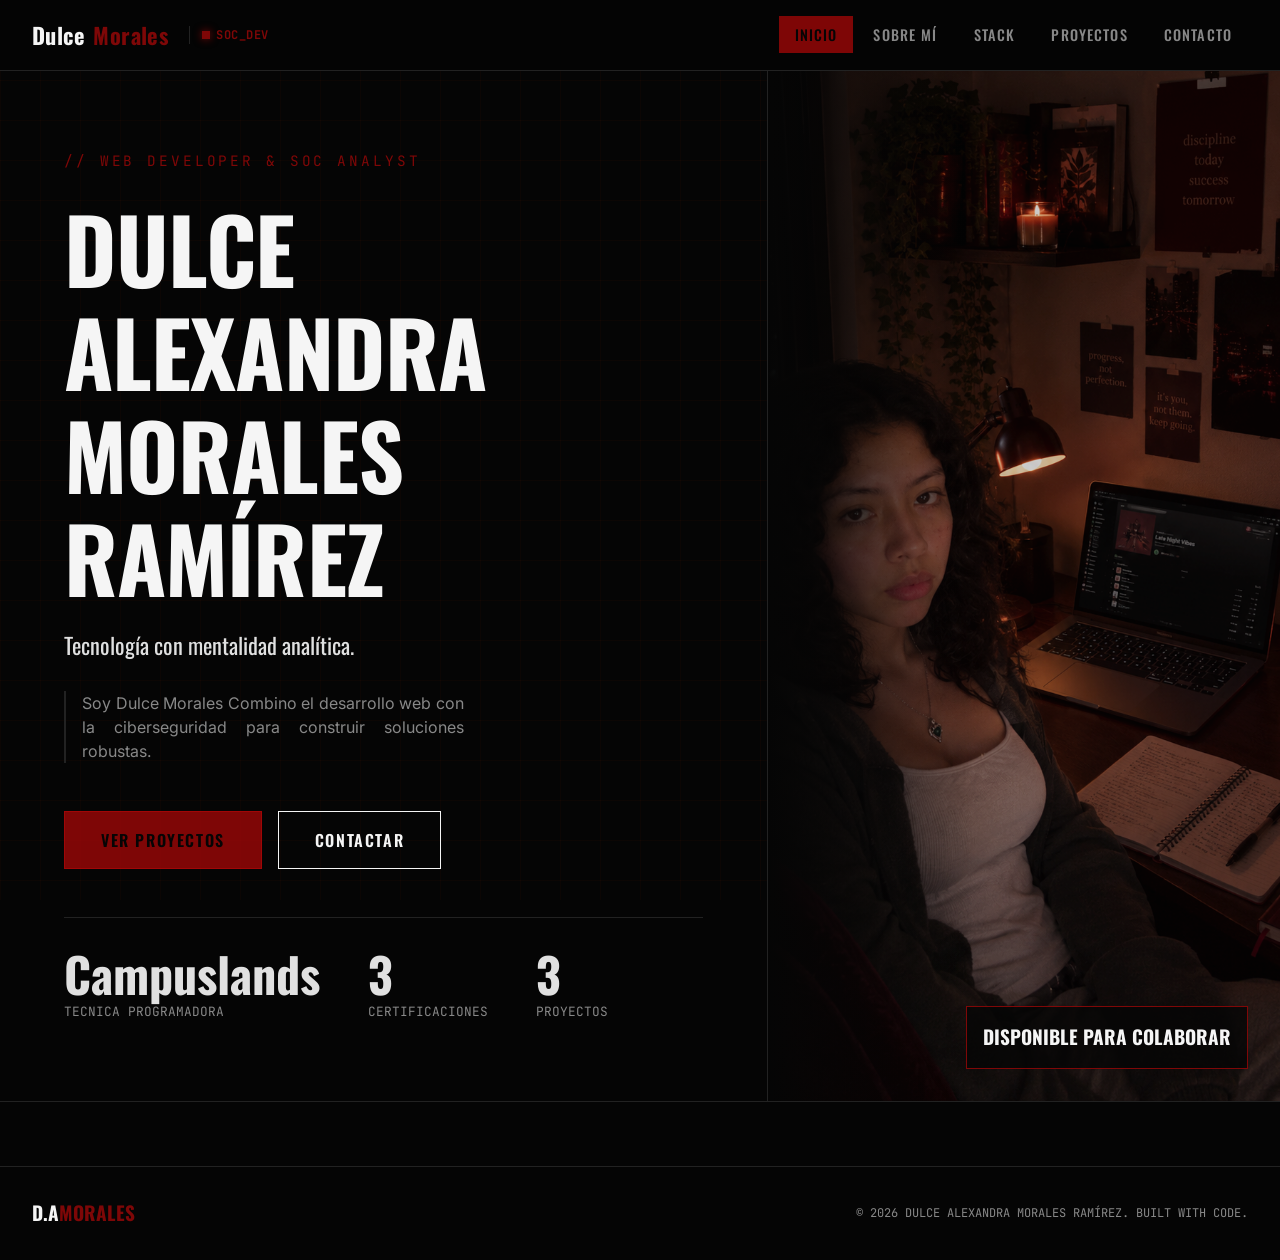
<file: index.html>
<!DOCTYPE html>
<html lang="es">
    <head>
        <meta charset="UTF-8">
        <meta name="viewport" content="width=device-width, initial-scale=1.0">
        <meta name="description" content="Dulce Alexandra Morales Ramírez - Web Developer & SOC Analyst. Construyo software seguro y funcional.">
        <meta name="theme-color" content="#050505">
        <title>Inicio | Dulce Morales</title>
        <script src="./js/includes.js" defer></script>
        <link rel="stylesheet" href="./css/home.css">
    </head>
    <body>
        <div id="navbar"></div>
        <main id="app">
            <div class="page-view" id="view-home">
                <div class="hero-view">
                    <div class="hero-left">
                        <span class="hero-microtag">// WEB DEVELOPER &amp; SOC ANALYST</span>
                        <h1 class="hero-title">Dulce ALEXANDRA Morales RAMÍREZ</h1>
                        <p class="hero-subtitle">Tecnología con mentalidad analítica.</p>
                        <p class="hero-tagline">Soy Dulce Morales Combino el desarrollo web con la ciberseguridad para construir soluciones robustas.</p>
                        <div class="hero-cta">
                            <a class="btn btn-primary" href="./pages/projects.html">Ver Proyectos</a>
                            <a class="btn btn-secondary" href="./pages/contact.html">Contactar</a>
                        </div>
                        <div class="hero-stats">
                            <div class="stat-item">
                                <div class="stat-num">Campuslands</div>
                                <span class="stat-label">Tecnica Programadora</span>
                            </div>
                            <div class="stat-item">
                                <div class="stat-num">3</div>
                                <span class="stat-label">Certificaciones</span>
                            </div>
                            <div class="stat-item">
                                <div class="stat-num">3</div>
                                <span class="stat-label">Proyectos</span>
                            </div>
                        </div>
                    </div>
                    <div class="hero-right">
                        <!-- Imagen representativa de código/tecnología con filtro B&N -->
                        <img alt="De mí" class="hero-img" src="./images/espaciodetrabajo.png"/>
                        <div class="hero-info-label">
                            <strong>DISPONIBLE PARA COLABORAR</strong>
                        </div>
                    </div>
                </div>
            </div>
        </main>
        <div id="footer"></div>
        <script src="./js/components.js" defer></script>
        <script src="./js/navigation.js" defer></script>
        <script src="./js/app.js" defer></script>
    </body>
</html>
</file>
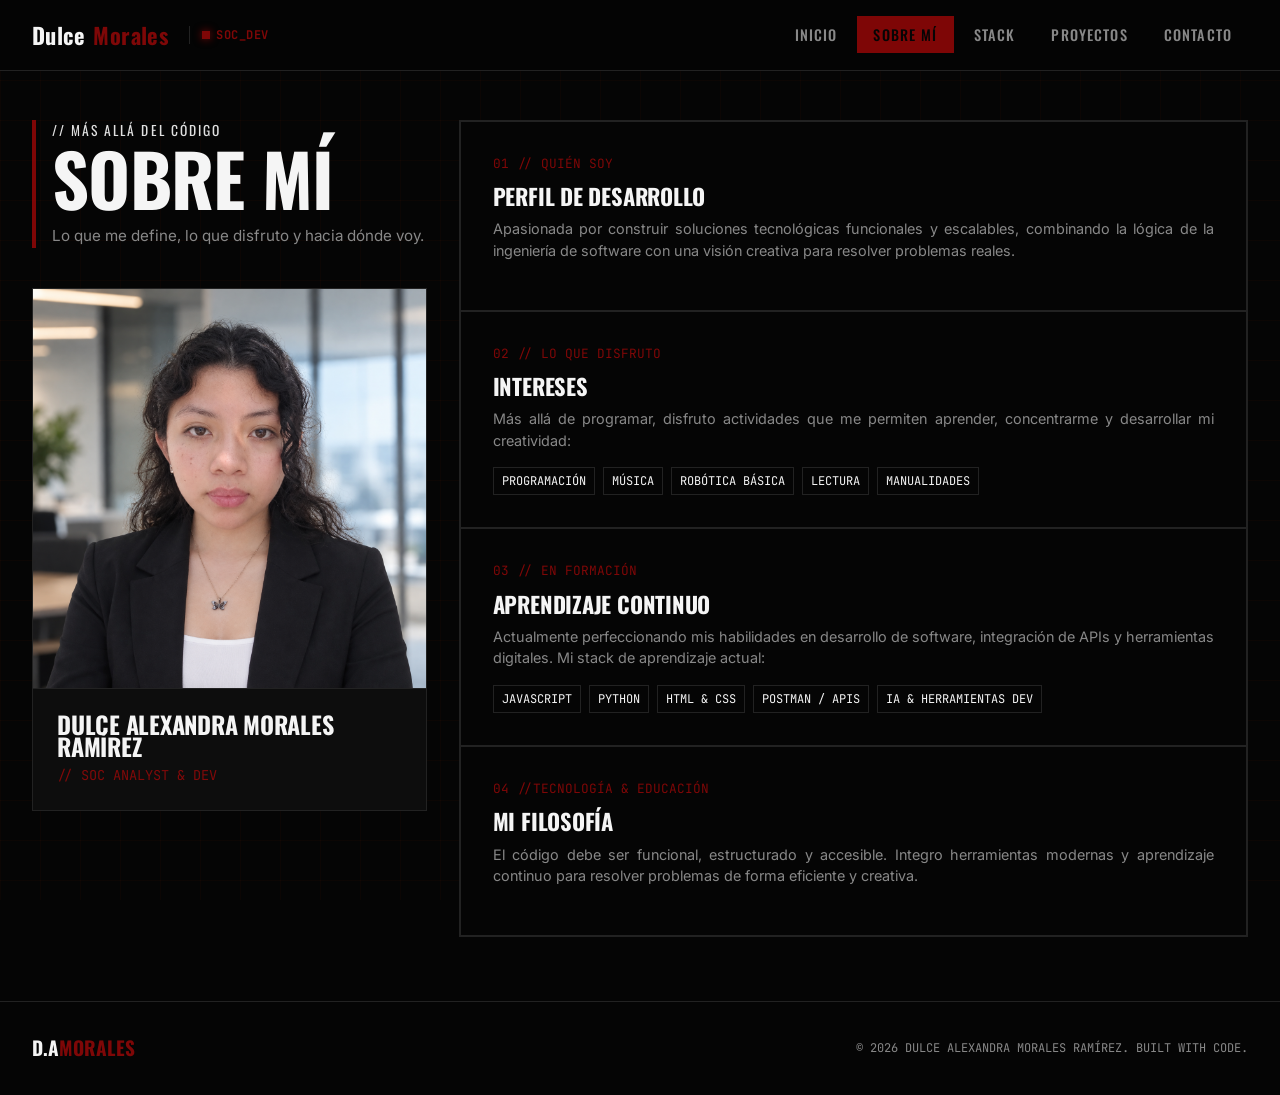
<file: pages/aboutme.html>
<!DOCTYPE html>
<html lang="es">
    <head>
        <meta charset="UTF-8">
        <meta name="viewport" content="width=device-width, initial-scale=1.0">
        <meta name="description" content="Dulce Alexandra Morales Ramírez - Web Developer & SOC Analyst. Construyo software seguro y funcional.">
        <meta name="theme-color" content="#050505">
        <title>Sobre Mí | Dulce Morales</title>
        <script src="../js/includes.js" defer></script>
        <link rel="stylesheet" href="../css/aboutme.css">
    </head>
    <body>
        <div id="navbar"></div>
        <main id="app">
            <div class="page-view" id="view-about">
                <div class="container">
                    <div class="about-grid">
                        <div class="about-profile-column">
                            <div class="section-header">
                                <span class="section-tag">// MÁS ALLÁ DEL CÓDIGO</span>
                                <h2 class="section-title">Sobre Mí</h2>
                                <p class="section-subtitle">Lo que me define, lo que disfruto y hacia dónde voy.</p>
                            </div>
                            <aside class="about-sidebar">
                                <div class="about-img-wrap">
                                    <img alt="Dulce Morales working" src="../images/fotoformal.png"/>
                                </div>
                                <div class="about-sidebar-info">
                                    <h3>Dulce Alexandra Morales Ramírez</h3>
                                    <span>// SOC ANALYST &amp; DEV</span>
                                </div>
                            </aside>
                        </div>
                        <div class="about-modules">
                            <div class="module-card">
                                <span class="module-tag">01 // QUIÉN SOY</span>
                                <h4>PERFIL DE DESARROLLO</h4>
                                <p>
                                    Apasionada por construir soluciones tecnológicas funcionales y escalables, 
                                    combinando la lógica de la ingeniería de software con una visión creativa 
                                    para resolver problemas reales.
                                </p>
                            </div>
                            <div class="module-card">
                                <span class="module-tag">02 // LO QUE DISFRUTO</span>
                                <h4>Intereses</h4>
                                <p>Más allá de programar, disfruto actividades que me permiten aprender, concentrarme y desarrollar mi creatividad:</p>
                                <ul class="module-list">
                                    <li>Programación</li>
                                    <li>Música</li>
                                    <li>Robótica Básica</li>
                                    <li>Lectura</li>
                                    <li>Manualidades</li>
                                </ul>
                            </div>
                            <div class="module-card">
                                <span class="module-tag">03 // EN FORMACIÓN</span>
                                <h4>Aprendizaje Continuo</h4>
                                <p>Actualmente perfeccionando mis habilidades en desarrollo de software, integración de APIs y herramientas digitales. Mi stack de aprendizaje actual:</p>
                                <ul class="module-list">
                                    <li>JavaScript</li>
                                    <li>Python</li>
                                    <li>HTML &amp; CSS</li>
                                    <li>POSTMAN / APIs</li>
                                    <li>IA &amp; HERRAMIENTAS DEV</li>
                                </ul>
                            </div>
                            <div class="module-card">
                                <span class="module-tag">04 //TECNOLOGÍA &amp; EDUCACIÓN</span>
                                <h4>Mi Filosofía</h4>
                                <p>El código debe ser funcional, estructurado y accesible. Integro herramientas modernas y aprendizaje continuo para resolver problemas de forma eficiente y creativa.</p>
                            </div>
                        </div>
                    </div>
                </div>
            </div>
        </main>
        <div id="footer"></div>
        <script src="../js/components.js" defer></script>
        <script src="../js/navigation.js" defer></script>
        <script src="../js/app.js" defer></script>
    </body>
</html>
</file>
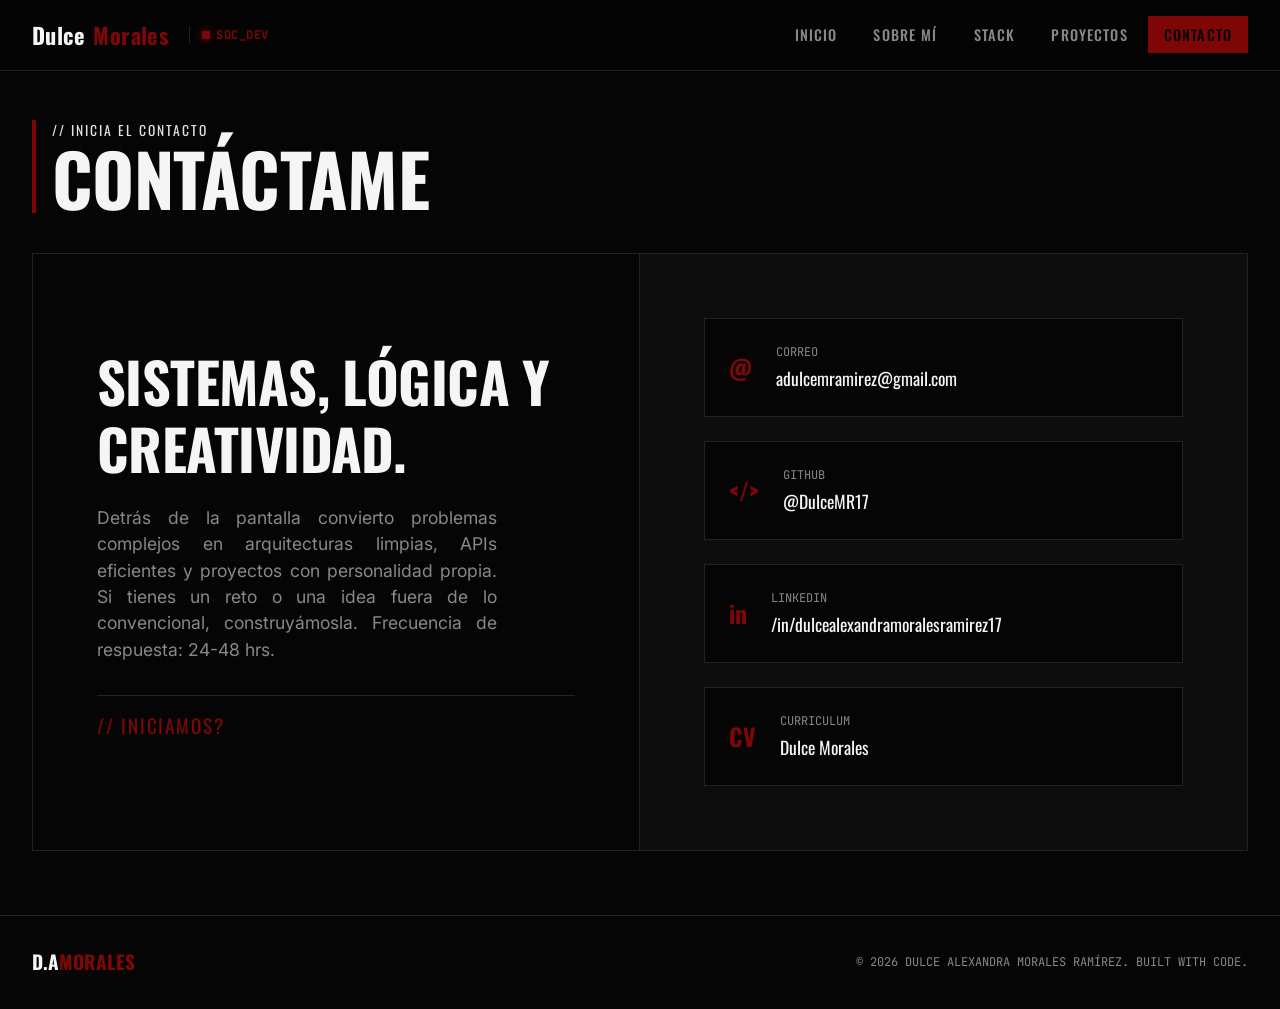
<file: pages/contact.html>
<!DOCTYPE html>
<html lang="es">
    <head>
        <meta charset="UTF-8">
        <meta name="viewport" content="width=device-width, initial-scale=1.0">
        <meta name="description" content="Dulce Alexandra Morales Ramírez - Web Developer & SOC Analyst. Construyo software seguro y funcional.">
        <meta name="theme-color" content="#050505">
        <title>Contacto | Dulce Morales</title>
        <script src="../js/includes.js" defer></script>
        <link rel="stylesheet" href="../css/contact.css">
    </head>
    <body>
        <div id="navbar"></div>
        <main id="app">
            <div class="page-view" id="view-contact">
                <div class="container">
                    <div class="section-header">
                        <span class="section-tag">// INICIA EL CONTACTO</span>
                        <h2 class="section-title">Contáctame</h2>
                    </div>
                    <div class="contact-grid">
                        <div class="contact-left">
                            <h2>SISTEMAS, LÓGICA Y CREATIVIDAD.</h2>
                            <p>
                                Detrás de la pantalla convierto problemas complejos en arquitecturas 
                                limpias, APIs eficientes y proyectos con personalidad propia. 
                                Si tienes un reto o una idea fuera de lo convencional, construyámosla.   
                                Frecuencia de respuesta: 24-48 hrs.
                            </p>
                            <span class="contact-cta">// INICIAMOS?</span>
                        </div>
                        <div class="contact-right">
                            <a class="contact-link" href="mailto:adulcemramirez@gmail.com">
                                <div class="icon">@</div>
                                <div class="info">
                                    <span class="label">CORREO</span>
                                    <span class="value">adulcemramirez@gmail.com</span>
                                </div>
                            </a>
                            <a class="contact-link" href="https://github.com/DulceMR17" rel="noopener" target="_blank">
                                <div class="icon">&lt;/&gt;</div>
                                <div class="info">
                                    <span class="label">GITHUB</span>
                                    <span class="value">@DulceMR17</span>
                                </div>
                            </a>
                            <a class="contact-link" href="https://www.linkedin.com/in/dulcealexandramoralesramirez17/" rel="noopener" target="_blank">
                                <div class="icon">in</div>
                                <div class="info">
                                    <span class="label">LINKEDIN</span>
                                    <span class="value">/in/dulcealexandramoralesramirez17</span>
                                </div>
                            </a>
                            <a class="contact-link" href="https://drive.google.com/file/d/1sRGhnqtcOQXgF7hhV7Q3Umm3taH9mLTA/view?usp=drive_link" rel="noopener" target="_blank">
                                <div class="icon">CV</div>
                                <div class="info">
                                    <span class="label">Curriculum</span>
                                    <span class="value">Dulce Morales</span>
                                </div>
                            </a>
                        </div>
                    </div>
                </div>
            </div>
        </main>
        <div id="footer"></div>
        <script src="../js/components.js" defer></script>
        <script src="../js/navigation.js" defer></script>
        <script src="../js/app.js" defer></script>
    </body>
</html>
</file>
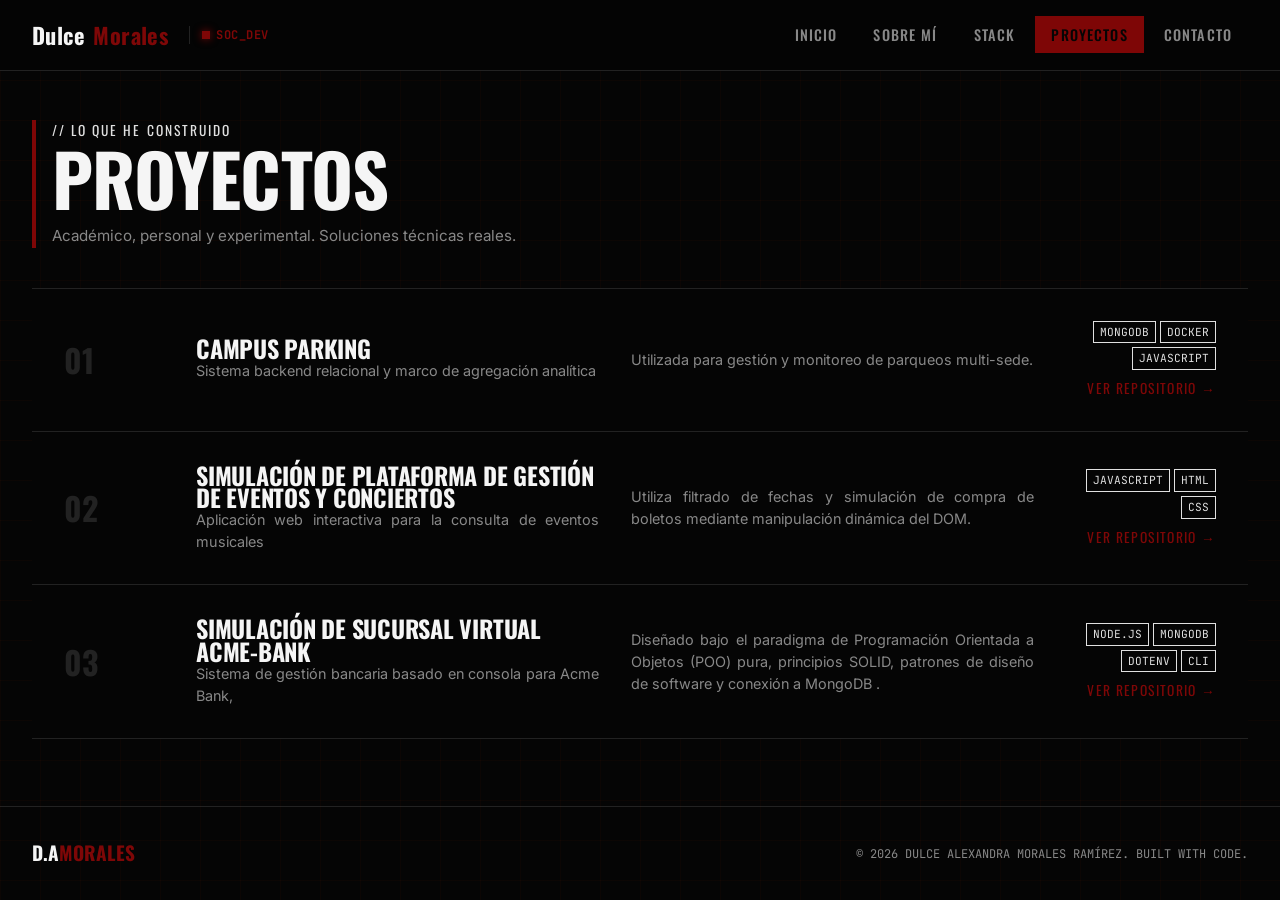
<file: pages/projects.html>
<!DOCTYPE html>
<html lang="es">
    <head>
        <meta charset="UTF-8">
        <meta name="viewport" content="width=device-width, initial-scale=1.0">
        <meta name="description" content="Dulce Alexandra Morales Ramírez - Web Developer & SOC Analyst. Construyo software seguro y funcional.">
        <meta name="theme-color" content="#050505">
        <title>Proyectos | Dulce Morales</title>
        <script src="../js/includes.js" defer></script>
        <link rel="stylesheet" href="../css/projects.css">
    </head>
    <body>
        <div id="navbar"></div>
        <main id="app">
            <div class="page-view" id="view-projects">
                <div class="container">
                    <div class="section-header">
                        <span class="section-tag">// LO QUE HE CONSTRUIDO</span>
                        <h2 class="section-title">Proyectos</h2>
                        <p class="section-subtitle">Académico, personal y experimental. Soluciones técnicas reales.</p>
                    </div>
                    <div class="projects-list">
                        <div class="project-item">
                            <div class="project-num">01</div>
                            <div>
                                <h3 class="project-name">Campus Parking</h3>
                                <p class="project-desc">Sistema backend relacional y marco de agregación analítica</p>
                            </div>
                            <p class="project-desc hide-mobile"> Utilizada para gestión y monitoreo de parqueos multi-sede.</p>
                            <div class="project-tech">
                                <div class="badges">
                                    <span class="badge">MongoDB</span>
                                    <span class="badge">Docker</span>
                                    <span class="badge">JavaScript</span>
                                </div>
                                <a class="project-link" href="https://github.com/DulceMR17/proyecto-parqueaderos-multisede.git">Ver Repositorio →</a>
                            </div>
                        </div>
                        <div class="project-item">
                            <div class="project-num">02</div>
                            <div>
                                <h3 class="project-name">Simulación de Plataforma de Gestión de Eventos y Conciertos</h3>
                                <p class="project-desc">Aplicación web interactiva para la consulta de eventos musicales</p>
                            </div>
                            <p class="project-desc hide-mobile">Utiliza filtrado de fechas y 
                                                        simulación de compra de boletos mediante manipulación dinámica del DOM.</p>
                            <div class="project-tech">
                                <div class="badges">
                                    <span class="badge">JavaScript</span>
                                    <span class="badge">HTML</span>
                                    <span class="badge">CSS</span>
                                </div>
                                <a class="project-link" href="https://github.com/DulceMR17/proyecto-gestion-conciertos.git">Ver Repositorio →</a>
                            </div>
                        </div>
                        <div class="project-item">
                            <div class="project-num">03</div>
                            <div>
                                <h3 class="project-name">Simulación de Sucursal Virtual ACME-Bank</h3>
                                <p class="project-desc">Sistema de gestión bancaria basado en consola para Acme Bank, </p>
                            </div>
                            <p class="project-desc hide-mobile">Diseñado bajo el paradigma de 
                                                        Programación Orientada a Objetos (POO) pura, principios SOLID, patrones de diseño de software y conexión a MongoDB .</p>
                            <div class="project-tech">
                                <div class="badges">
                                    <span class="badge">Node.JS</span>
                                    <span class="badge">MongoDB</span>
                                    <span class="badge">Dotenv</span>
                                    <span class="badge">CLI</span>
                                </div>
                                <a class="project-link" href="https://github.com/DulceMR17/sucursal-virtual-acme-bank.git">Ver Repositorio →</a>
                            </div>
                        </div>
                    </div>
                </div>
            </div>
        </main>
        <div id="footer"></div>
        <script src="../js/components.js" defer></script>
        <script src="../js/navigation.js" defer></script>
        <script src="../js/app.js" defer></script>
    </body>
</html>
</file>
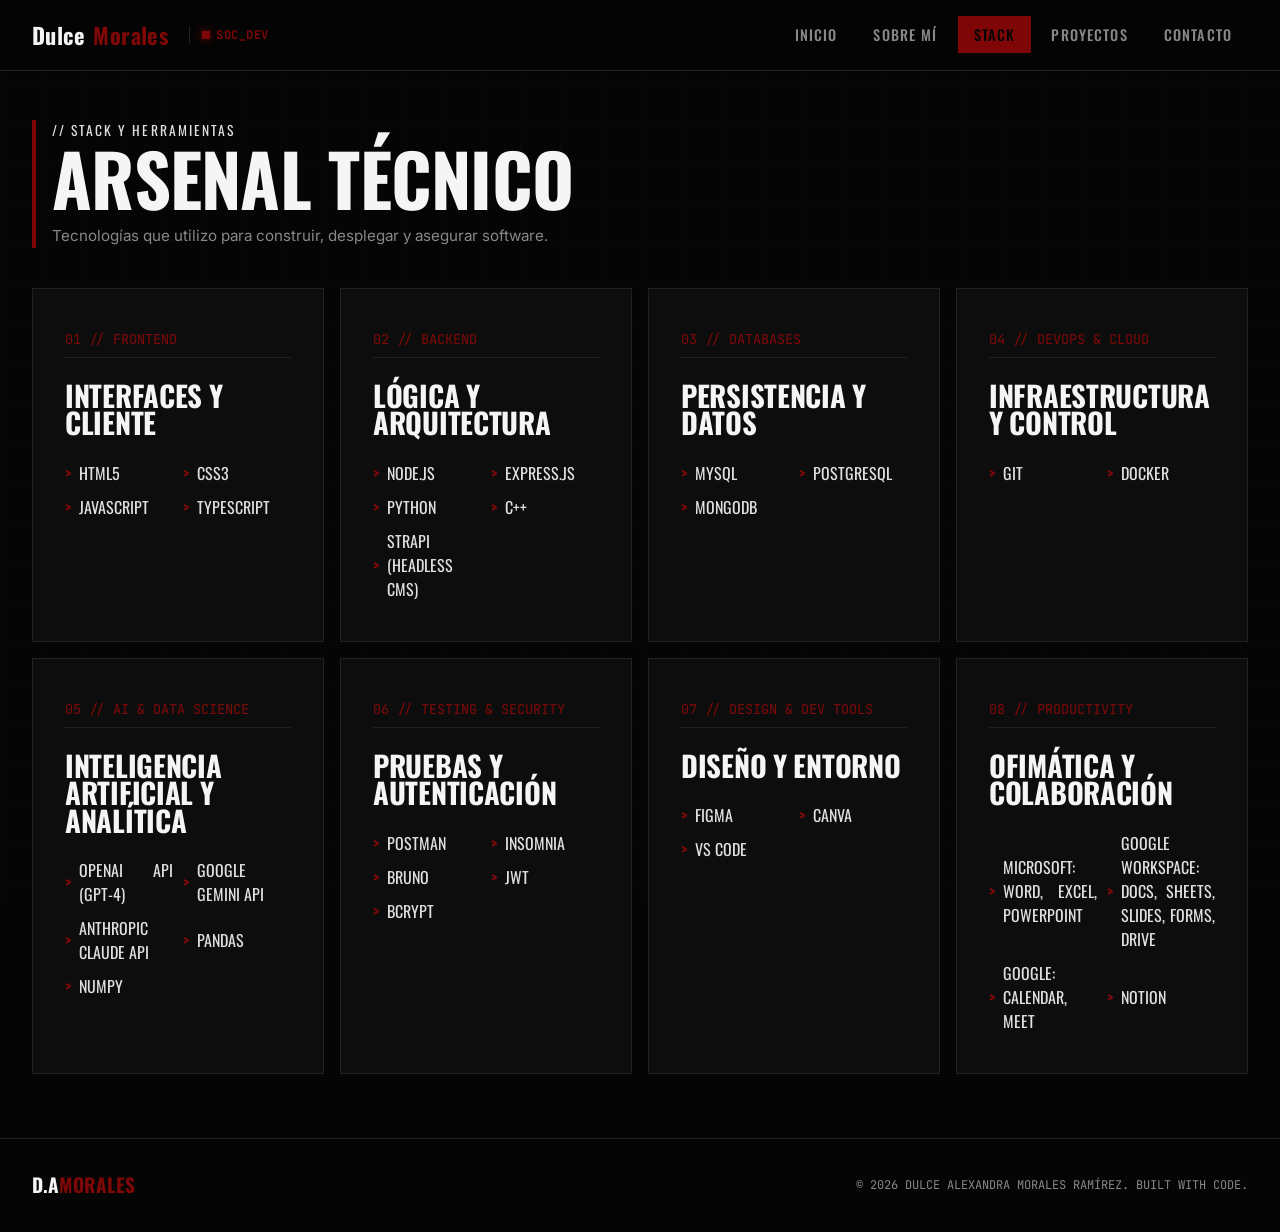
<file: pages/stack.html>
<!DOCTYPE html>
<html lang="es">
    <head>
        <meta charset="UTF-8">
        <meta name="viewport" content="width=device-width, initial-scale=1.0">
        <meta name="description" content="Dulce Alexandra Morales Ramírez - Web Developer & SOC Analyst. Construyo software seguro y funcional.">
        <meta name="theme-color" content="#050505">
        <title>Stack | Dulce Morales</title>
        <script src="../js/includes.js" defer></script>
        <link rel="stylesheet" href="../css/stack.css">
    </head>
    <body>
        <div id="navbar"></div>
        <main id="app">
            <div class="page-view" id="view-stack">
                <div class="container">
                    <div class="section-header">
                        <span class="section-tag">// STACK Y HERRAMIENTAS</span>
                        <h2 class="section-title">Arsenal Técnico</h2>
                        <p class="section-subtitle">Tecnologías que utilizo para construir, desplegar y asegurar software.</p>
                    </div>
                    <div class="stack-grid">
                            <!-- 01 FRONTEND -->
                            <div class="stack-card">
                                <span class="card-num">01 // FRONTEND</span>
                                <h3>Interfaces y Cliente</h3>
                                <ul class="tech-list">
                                    <li>HTML5</li>
                                    <li>CSS3</li>
                                    <li>JavaScript</li>
                                    <li>TypeScript</li>
                                </ul>
                            </div>

                            <!-- 02 BACKEND -->
                            <div class="stack-card">
                                <span class="card-num">02 // BACKEND</span>
                                <h3>Lógica y Arquitectura</h3>
                                <ul class="tech-list">
                                    <li>Node.js</li>
                                    <li>Express.js</li>
                                    <li>Python</li>
                                    <li>C++</li>
                                    <li>Strapi (Headless CMS)</li>
                                </ul>
                            </div>

                            <!-- 03 DATABASES -->
                            <div class="stack-card">
                                <span class="card-num">03 // DATABASES</span>
                                <h3>Persistencia y Datos</h3>
                                <ul class="tech-list">
                                    <li>MySQL</li>
                                    <li>PostgreSQL</li>
                                    <li>MongoDB</li>
                                </ul>
                            </div>

                            <!-- 04 DEVOPS & CLOUD -->
                            <div class="stack-card">
                                <span class="card-num">04 // DEVOPS & CLOUD</span>
                                <h3>Infraestructura y Control</h3>
                                <ul class="tech-list">
                                    <li>Git</li>
                                    <li>Docker</li>
                                </ul>
                            </div>

                            <!-- 05 AI & DATA SCIENCE -->
                            <div class="stack-card">
                                <span class="card-num">05 // AI & DATA SCIENCE</span>
                                <h3>Inteligencia Artificial y Analítica</h3>
                                <ul class="tech-list">
                                    <li>OpenAI API (GPT-4)</li>
                                    <li>Google Gemini API</li>
                                    <li>Anthropic Claude API</li>
                                    <li>Pandas</li>
                                    <li>NumPy</li>
                                </ul>
                            </div>

                            <!-- 06 TESTING & SECURITY -->
                            <div class="stack-card">
                                <span class="card-num">06 // TESTING & SECURITY</span>
                                <h3>Pruebas y Autenticación</h3>
                                <ul class="tech-list">
                                    <li>Postman</li>
                                    <li>Insomnia</li>
                                    <li>Bruno</li>
                                    <li>JWT</li>
                                    <li>Bcrypt</li>
                                </ul>
                            </div>

                            <!-- 07 DESIGN & DEV TOOLS -->
                            <div class="stack-card">
                                <span class="card-num">07 // DESIGN & DEV TOOLS</span>
                                <h3>Diseño y Entorno</h3>
                                <ul class="tech-list">
                                    <li>Figma</li>
                                    <li>Canva</li>
                                    <li>VS Code</li>
                                </ul>
                            </div>

                            <!-- 08 PRODUCTIVITY -->
                            <div class="stack-card">
                                <span class="card-num">08 // PRODUCTIVITY</span>
                                <h3>Ofimática y Colaboración</h3>
                                <ul class="tech-list">
                                    <li>Microsoft: Word, Excel, PowerPoint</li>
                                    <li>Google Workspace: Docs, Sheets, Slides, Forms, Drive</li>
                                    <li>Google: Calendar, Meet</li>
                                    <li>Notion</li>
                                </ul>
                            </div>
                        </div>
                    </div>
                </div>
            </div>
        </main>
        <div id="footer"></div>
        <script src="../js/components.js" defer></script>
        <script src="../js/navigation.js" defer></script>
        <script src="../js/app.js" defer></script>
    </body>
</html>
</file>
<file: css/home.css>
/* ===================== HERO ===================== */
.hero-view {
    min-height: calc(100vh - 70px);
    display: grid;
    grid-template-columns: 1.2fr 0.8fr;
    gap: 0;
    padding: 0;
    border-bottom: 1px solid var(--surface-3);
}

.hero-left {
    padding: 80px 64px;
    display: flex;
    flex-direction: column;
    justify-content: center;
    border-right: 1px solid var(--surface-3);
}

.hero-microtag {
    font-family: var(--font-mono);
    font-size: 0.9rem;
    color: var(--accent-neon);
    letter-spacing: 0.2em;
    margin-bottom: 24px;
    text-transform: uppercase;
}

.hero-title {
    font-size: clamp(3rem, 7vw, 6rem);
    font-weight: 700;
    line-height: 1.15;
    margin-bottom: 24px;
}

.hero-subtitle {
    font-family: var(--font-heading);
    font-size: 1.4rem;
    color: var(--accent-silver);
    margin-bottom: 32px;
    max-width: 500px;
    line-height: 1.2;
}

.hero-tagline {
    font-size: 1rem;
    color: var(--text-muted);
    margin-bottom: 48px;
    max-width: 400px;
    text-align: justify;
    border-left: 2px solid var(--surface-3);
    padding-left: 16px;
}

.hero-cta { display: flex; gap: 16px; flex-wrap: wrap; margin-bottom: 48px; }

.btn {
    font-family: var(--font-heading);
    font-size: 1rem;
    font-weight: 600;
    letter-spacing: 0.1em;
    padding: 16px 36px;
    border: 1px solid var(--surface-3);
    transition: var(--transition);
    display: inline-flex;
    align-items: center;
    gap: 8px;
    text-transform: uppercase;
    cursor: pointer;
}

.btn-primary { background: var(--accent-neon); border-color: var(--accent-neon); color: var(--bg-dominant); }
.btn-primary:hover { background: transparent; color: var(--accent-neon); box-shadow: 0 0 15px rgba(255, 69, 0, 0.4); }
.btn-secondary { border-color: var(--text-primary); color: var(--text-primary); }
.btn-secondary:hover { background: var(--text-primary); color: var(--bg-dominant); }

.hero-stats {
    display: flex;
    gap: 48px;
    border-top: 1px solid var(--surface-3);
    padding-top: 32px;
}

.stat-item .stat-num {
    font-family: var(--font-heading);
    font-size: 3rem;
    font-weight: 700;
    color: var(--accent-silver);
    line-height: 1;
}

.stat-item .stat-label {
    font-family: var(--font-mono);
    font-size: 0.8rem;
    color: var(--text-muted);
    text-transform: uppercase;
    margin-top: 4px;
    display: block;
}

.hero-right {
    position: relative;
    background: var(--surface-1);
    overflow: hidden;
}

.hero-right::before {
    content: '';
    position: absolute;
    inset: 0;
    background: linear-gradient(90deg, var(--bg-dominant) 0%, transparent 40%);
    z-index: 2;
}

.hero-img {
    width: 100%;
    height: 100%;
    object-fit: cover;
    opacity: 0.8;
}

.hero-info-label {
    position: absolute;
    bottom: 32px; right: 32px;
    z-index: 3;
    text-align: right;
    background: rgba(5,5,5,0.8);
    padding: 16px;
    border: 1px solid var(--accent-neon);
}

.hero-info-label strong {
    font-family: var(--font-heading);
    font-size: 1.2rem;
    color: var(--text-primary);
    text-transform: uppercase;
    display: block;
}

/* Value Grid (Donde aporto valor) */
.value-grid {
    margin-top: 64px;
    display: grid;
    grid-template-columns: repeat(3, 1fr);
    gap: 1px;
    background: var(--surface-3);
    border-top: 1px solid var(--surface-3);
    border-bottom: 1px solid var(--surface-3);
}

.value-card {
    background: var(--bg-dominant);
    padding: 32px;
    transition: var(--transition);
}

.value-card:hover { background: var(--surface-1); }

.value-num {
    font-family: var(--font-mono);
    font-size: 0.85rem;
    color: var(--accent-neon);
    margin-bottom: 16px;
    border-bottom: 1px solid var(--surface-3);
    padding-bottom: 8px;
    display: block;
}

.value-card h3 {
    font-size: 1.5rem;
    margin-bottom: 12px;
}

.value-card p {
    font-size: 0.9rem;
    color: var(--text-muted);
}

/* Value Grid (Donde aporto valor) */
.value-grid {
    margin-top: 64px;
    display: grid;
    grid-template-columns: repeat(3, 1fr);
    gap: 1px;
    background: var(--surface-3);
    border-top: 1px solid var(--surface-3);
    border-bottom: 1px solid var(--surface-3);
}

.value-card {
    background: var(--bg-dominant);
    padding: 32px;
    transition: var(--transition);
}

.value-card:hover { background: var(--surface-1); }

.value-num {
    font-family: var(--font-mono);
    font-size: 0.85rem;
    color: var(--accent-neon);
    margin-bottom: 16px;
    border-bottom: 1px solid var(--surface-3);
    padding-bottom: 8px;
    display: block;
}

.value-card h3 {
    font-size: 1.5rem;
    margin-bottom: 12px;
}

.value-card p {
    font-size: 0.9rem;
    color: var(--text-muted);
}
</file>
<file: css/aboutme.css>
/* ===================== ABOUT (Coaches) ===================== */
.about-grid {
    display: grid;
    grid-template-columns: minmax(0, 1fr) minmax(0, 2fr);
    column-gap: 32px;
    align-items: start;
}

.about-profile-column { min-width: 0; }

.about-sidebar {
    border: 1px solid var(--surface-3);
    background: var(--surface-1);
}

.about-img-wrap {
    height: 400px;
    overflow: hidden;
    border-bottom: 1px solid var(--surface-3);
}

.about-img-wrap img { width: 100%; height: 100%; object-fit: cover; }

.about-sidebar-info { padding: 24px; }
.about-sidebar-info h3 { font-size: 1.5rem; margin-bottom: 4px; }
.about-sidebar-info span { font-family: var(--font-mono); color: var(--accent-neon); font-size: 0.85rem; }

.about-modules {
    align-self: start;
    grid-template-columns: 1fr 1fr;
    gap: 1px;
    background: var(--surface-3);
    border: 1px solid var(--surface-3);
}

.module-card {
    border: 1px solid var(--surface-3);
    background: var(--bg-dominant);
    padding: 32px;
    transition: var(--transition);
}

.module-card:hover { background: var(--surface-1); }

.module-tag {
    font-family: var(--font-mono);
    font-size: 0.8rem;
    color: var(--accent-neon);
    text-transform: uppercase;
    margin-bottom: 12px;
    display: block;
}

.module-card h4 {
    font-size: 1.4rem;
    margin-bottom: 12px;
}

.module-card p {
    font-size: 0.9rem;
    color: var(--text-muted);
    margin-bottom: 16px;
    text-align: justify;
}

.module-list {
    list-style: none;
    display: flex;
    flex-wrap: wrap;
    gap: 8px;
}

.module-list li {
    font-family: var(--font-mono);
    font-size: 0.75rem;
    padding: 4px 8px;
    border: 1px solid var(--surface-3);
    color: var(--text-primary);
    text-transform: uppercase;
}
</file>
<file: css/contact.css>
/* ===================== CONTACT (Book Trial) ===================== */
.contact-grid {
    display: grid;
    grid-template-columns: 1fr 1fr;
    gap: 0;
    border: 1px solid var(--surface-3);
}

.contact-left {
    padding: 64px;
    border-right: 1px solid var(--surface-3);
    display: flex;
    flex-direction: column;
    justify-content: center;
}

.contact-left h2 {
    font-size: 3.5rem;
    margin-bottom: 24px;
    line-height: 1.20;
}

.contact-left p {
    color: var(--text-muted);
    font-size: 1.1rem;
    margin-bottom: 32px;
    max-width: 400px;
    text-align: justify;
}

.contact-cta {
    font-family: var(--font-heading);
    font-size: 1.2rem;
    color: var(--accent-neon);
    text-transform: uppercase;
    letter-spacing: 0.1em;
    display: block;
    padding: 16px 0;
    border-top: 1px solid var(--surface-3);
    width: 100%;
}

.contact-right {
    background: var(--surface-1);
    padding: 64px;
    display: flex;
    flex-direction: column;
    justify-content: center;
    gap: 24px;
}

.contact-link {
    display: flex;
    align-items: center;
    gap: 24px;
    padding: 24px;
    background: var(--bg-dominant);
    border: 1px solid var(--surface-3);
    transition: var(--transition);
}

.contact-link:hover { border-color: var(--accent-neon); transform: translateX(8px); }

.contact-link .icon {
    font-family: var(--font-heading);
    font-size: 1.5rem;
    color: var(--accent-neon);
    font-weight: 700;
}

.contact-link .info .label {
    font-family: var(--font-mono);
    font-size: 0.75rem;
    color: var(--text-muted);
    text-transform: uppercase;
    display: block;
    margin-bottom: 4px;
}

.contact-link .info .value {
    font-family: var(--font-heading);
    font-size: 1.1rem;
    color: var(--text-primary);
}
</file>
<file: css/projects.css>
/* ===================== PROJECTS (Stories) ===================== */
.projects-list {
    display: flex;
    flex-direction: column;
    gap: 1px;
    background: var(--surface-3);
    border-top: 1px solid var(--surface-3);
    border-bottom: 1px solid var(--surface-3);
}

.project-item {
    background: var(--bg-dominant);
    padding: 32px;
    display: grid;
    grid-template-columns: 100px 1fr 1fr 150px;
    gap: 32px;
    align-items: center;
    transition: var(--transition);
}

.project-item:hover { background: var(--surface-1); }

.project-num {
    font-family: var(--font-heading);
    font-size: 2rem;
    color: var(--surface-3);
    font-weight: 700;
}

.project-item:hover .project-num { color: var(--accent-neon); }

.project-name {
    font-size: 1.5rem;
    color: var(--text-primary);
}

.project-desc {
    font-size: 0.9rem;
    color: var(--text-muted);
    text-align: justify;
}

.project-tech {
    display: flex;
    flex-direction: column;
    gap: 8px;
    align-items: flex-end;
}

.project-tech .badges {
    display: flex;
    gap: 4px;
    flex-wrap: wrap;
    justify-content: flex-end;
}

.project-tech .badge {
    font-family: var(--font-mono);
    font-size: 0.7rem;
    padding: 2px 6px;
    border: 1px solid var(--accent-silver);
    color: var(--accent-silver);
    text-transform: uppercase;
}

.project-link {
    font-family: var(--font-heading);
    color: var(--accent-neon);
    text-transform: uppercase;
    letter-spacing: 0.1em;
    font-size: 0.85rem;
    display: flex;
    align-items: center;
    gap: 4px;
}
</file>
<file: css/stack.css>
/* ===================== STACK (Curriculum) ===================== */
.stack-grid {
    display: grid;
    grid-template-columns: repeat(auto-fit, minmax(min(100%, 280px), 1fr));
    gap: 16px;
}

.stack-card {
    background: var(--surface-1);
    border: 1px solid var(--surface-3);
    padding: 40px 32px;
    transition: var(--transition);
}

.stack-card:hover { background: var(--surface-1); }

.card-num {
    font-family: var(--font-mono);
    font-size: 0.85rem;
    color: var(--accent-neon);
    margin-bottom: 24px;
    border-bottom: 1px solid var(--surface-3);
    padding-bottom: 8px;
    width: 100%;
    display: block;
}

.stack-card h3 {
    font-size: 1.8rem;
    margin-bottom: 24px;
    color: var(--text-primary);
}

.tech-list {
    list-style: none;
    display: grid;
    text-align: justify;
    grid-template-columns: 1fr 1fr;
    gap: 10px;
}

.tech-list li {
    font-family: var(--font-heading);
    font-size: 1rem;
    color: var(--accent-silver);
    text-transform: uppercase;
    display: flex;
    align-items: center;
    gap: 8px;
}

.tech-list li::before {
    content: '>';
    color: var(--accent-neon);
    font-weight: 700;
}
</file>
